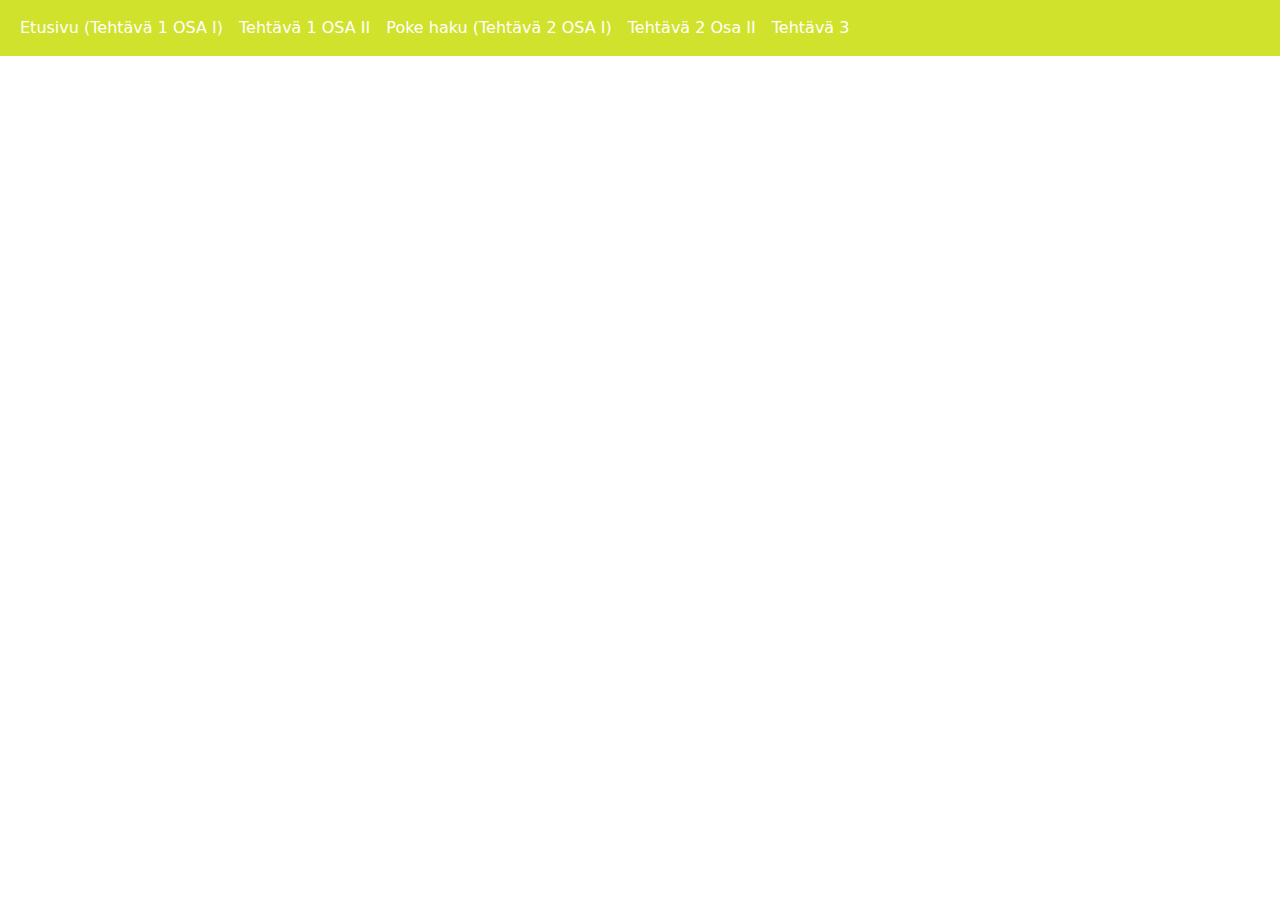
<file: json-tehtävä/index.html>
<!DOCTYPE html>
<html lang="en">
<head>
    <title>JSON Example</title> 
    <meta charset="utf-8">
    <meta name="viewport" content="width=device-width, initial-scale=1">
    <link rel="stylesheet" href="style.css">

    <!--Bootstrap CSS ja JS linkitys--> 
        <link href="https://cdn.jsdelivr.net/npm/bootstrap@5.3.3/dist/css/bootstrap.min.css" rel="stylesheet">
        <script src="https://cdn.jsdelivr.net/npm/bootstrap@5.3.3/dist/js/bootstrap.bundle.min.js"></script>

</head>
<style>
    img{
        width: 100%;
    }
</style>
<body>
    <nav class="navbar navbar-expand-sm navbar-custom">
        <div class="container-fluid">
            <!-- Hampparivalikko -->
            <button class="navbar-toggler" type="button" data-bs-toggle="collapse" data-bs-target="#collapsibleNavbar">
                <span class="navbar-toggler-icon"></span>
            </button>
            <div class="collapse navbar-collapse" id="collapsibleNavbar">
                <!-- Linkit -->
                <ul class="navbar-nav">
                    <li class="nav-item">
                        <a class="nav-link" href="index.html">Etusivu (Tehtävä 1 OSA I)</a>
                    </li>                   
                    <li class="nav-item">
                        <a class="nav-link" href="kolmas.html">Tehtävä 1 OSA II </a>
                    </li>
                    <li class="nav-item">
                        <a class="nav-link" href="poke.html">Poke haku (Tehtävä 2 OSA I)</a>
                    </li>
                    <li class="nav-item">
                        <a class="nav-link" href="eevee.html">Tehtävä 2 Osa II</a>
                    </li>
                    <li class="nav-item">
                        <a class="nav-link" href="saa.html">Tehtävä 3 </a>
                    </li>


                </ul>
            </div>
        </div>
    </nav>

    <main>
        <div id="vastaus"></div>

        <script>
            fetch('tietue.json')
                // JSON JS Olio muotoon
                .then(function (response) {
                    return response.json();
                })
                //Kutsutaan funktio kerro ja sille json vastaus
                .then(function (responseJson) {
                    kerro(responseJson);
                })
                // Jos tuli virhe
                .catch(function (error) {
                    document.getElementById("vastaus").innerHTML = tiedot;
                })
            // funktio joka hakee tiedon ja kirjoittaa ne sivulle
            function kerro(obj) {
                let tiedot = "<h1>" + obj.otsikko + "</h1><br>"
                + obj.kuvaus + "<br><hr>"
                + "<p><img src=" + obj.kuva + "></p>";
                + "<h3>" + "Opintojakso" + "</h3>" + "Nimi: " + obj.opintojakso.nimi + "<br>"
                + "Tunnus: " + obj.opintojakso.tunnus + "<br>"
                + "Opintopisteet: " + obj.opintojakso.opintopisteet + "<br>";

                for(let i=0; i < length.obj.tekniikka.length; i++){
                    tiedot += "<b>Aihe: " + obj.tekniikat[i].aihe + "</b>";
                    tiedot += " <a href=" + obj.tekniikat[i].linkki + ">" + obj.tekniikat[i].linkki + "</a>" + "<br>";
                }
                tiedot += "</p>";

                document.getElementById("vastaus").innerHTML = tiedot;
            }
        </script>
    </main>

</body>
</html>
</file>
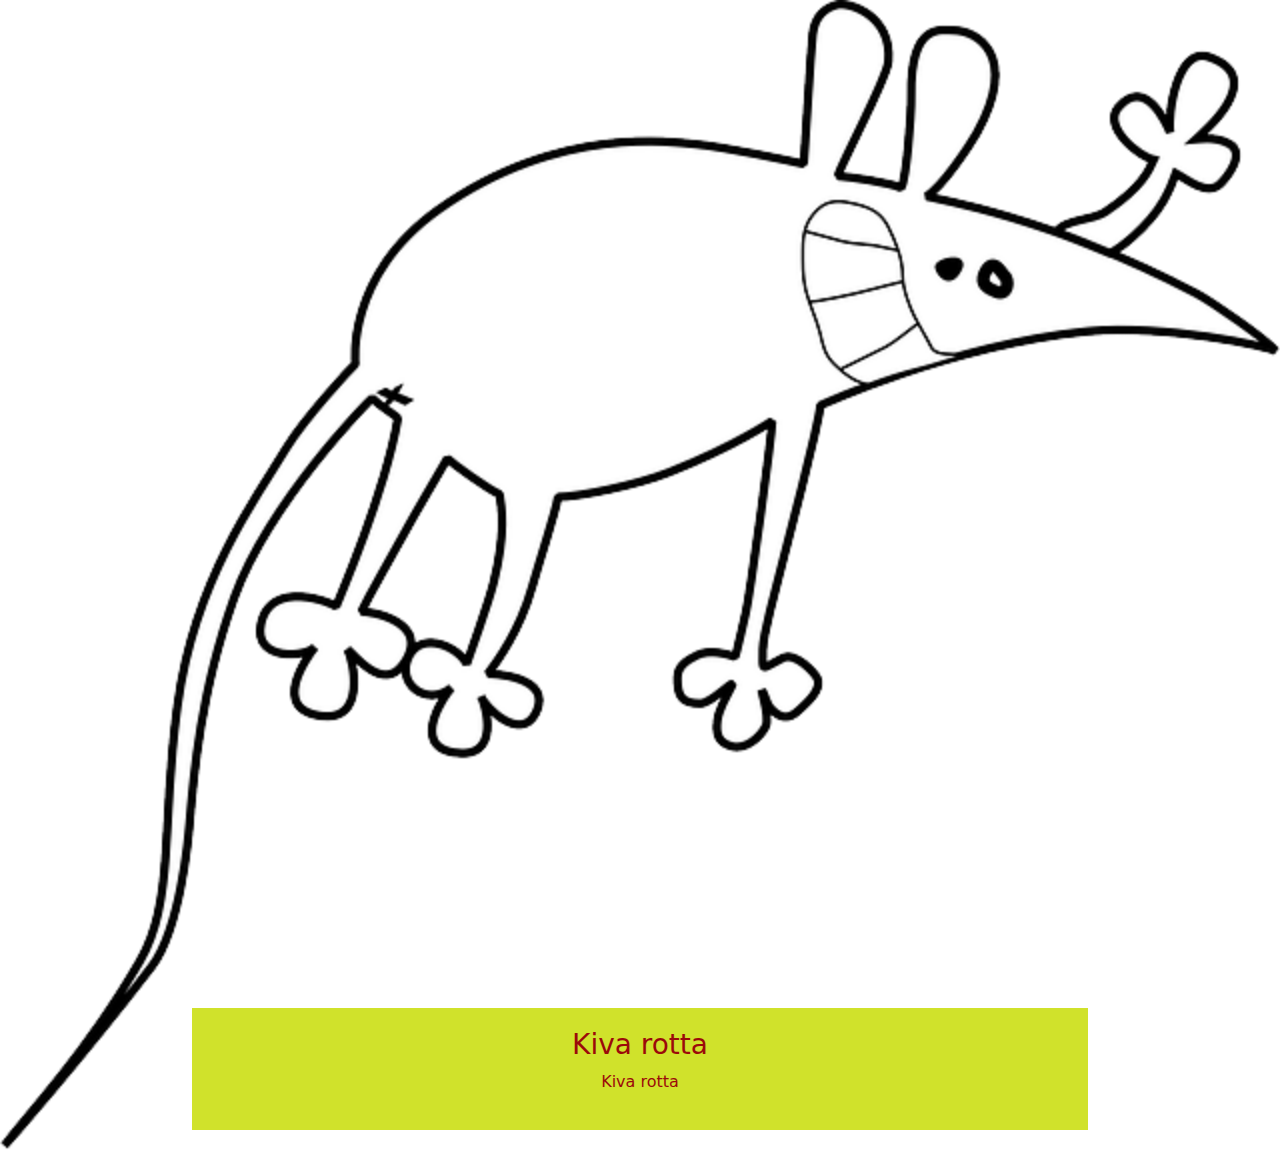
<file: digit/carusel.html>
<!DOCTYPE html>
<html lang="en">
<head>
    <meta charset="UTF-8">
    <meta name="viewport" content="width=device-width, initial-scale=1.0">
    <title>Document</title>
    <link href="https://cdn.jsdelivr.net/npm/bootstrap@5.3.3/dist/css/bootstrap.min.css" rel="stylesheet">
    <script src="https://cdn.jsdelivr.net/npm/bootstrap@5.3.3/dist/js/bootstrap.bundle.min.js"></script>
    <link rel="stylesheet" href="style.css">
</head>
<body>
    <div id="carouselExample" class="carousel slide">
        <div class="carousel-inner">
          <div class="carousel-item active">
            <img src="mouse2.png" class="d-block w-100" alt="...">
            <div class="carousel-caption">
              <h3>Kiva rotta</h3>
              <p>Kiva rotta</p>
            </div>
          </div>
          <div class="carousel-item">
            <img src="mouse2.png" class="d-block w-100" alt="...">
            <div class="carousel-caption">
              <h3>Kiva rotta</h3>
              <p>Kiva rotta</p>
            </div>
          </div>
          <div class="carousel-item">
            <img src="mouse.png" class="d-block w-100" alt="...">
            <div class="carousel-caption">
              <h3>Kiva rotta väreissä</h3>
              <p>Kiva rotta väreissä</p>
            </div>
          </div>
        </div>
        <button class="carousel-control-prev" type="button" data-bs-target="#carouselExample" data-bs-slide="prev">
          <span class="carousel-control-prev-icon" aria-hidden="true"></span>
          <span class="visually-hidden">Previous</span>
        </button>
        <button class="carousel-control-next" type="button" data-bs-target="#carouselExample" data-bs-slide="next">
          <span class="carousel-control-next-icon" aria-hidden="true"></span>
          <span class="visually-hidden">Next</span>
        </button>
      </div>
</body>
</html>
</file>
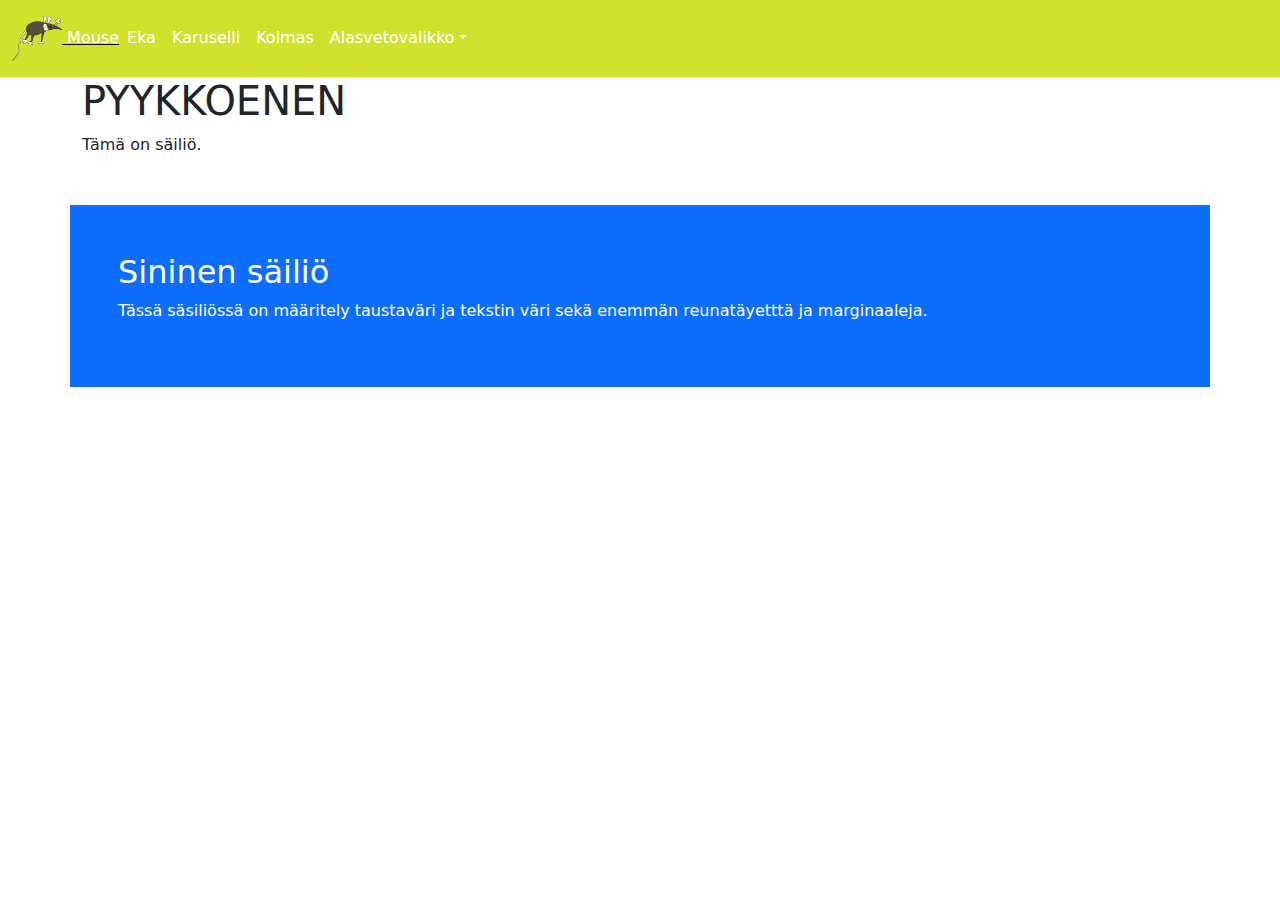
<file: digit/jotain.html>
<!DOCTYPE html>
<html lang="en">
<head>
    <meta charset="UTF-8">
    <meta name="viewport" content="width=device-width, initial-scale=1.0">
    <title>Document</title>
    <link href="https://cdn.jsdelivr.net/npm/bootstrap@5.3.3/dist/css/bootstrap.min.css" rel="stylesheet">
    <script src="https://cdn.jsdelivr.net/npm/bootstrap@5.3.3/dist/js/bootstrap.bundle.min.js"></script>
    <link rel="stylesheet" href="style.css">
</head>
<body>
    <nav class="navbar navbar-expand-sm navbar-custom">
        <div class="container-fluid">
            <div class="navi-brad navbar-text">
                <a href="#">
                        <img src="mouse.png" alt="Logo" width="50">
                    <span class="navbar-text"> Mouse </span>
                </a>
            </div>
            <button class="navbar-toggler" type="button" data-bs-toggle="collapse" data-bs-target="#collapsibleNavbar">
                <span class="navbar-toggler-icon"></span>
                </button>
                <div class="collapse navbar-collapse" id="collapsibleNavbar">

                
            <!-- Linkit -->
            <ul class="navbar-nav">
                
                <li class="nav-item">
                    <a class="nav-link" href="#">Eka</a>
                </li>
                <li class="nav-item">
                    <a class="nav-link" href="carusel.html">Karuselli</a>
                </li>
                <li class="nav-item">
                    <a class="nav-link" href="#">Kolmas</a>
                </li>
    
                <li class="nav-item dropdown">
                    <a class="nav-link dropdown-toggle" href="#" role="button" data-bs-toggle="dropdown">Alasvetovalikko</a>
                        <ul class="dropdown-menu">
                        <li><a class="dropdown-item" href="#">Linkki</a></li>
                        <li><a class="dropdown-item" href="#">Ja toinen</a></li>
                        <li><a class="dropdown-item" href="#">Ja vielä yksi</a></li>
                        </ul>
                </li> 
                
            </ul>
        </div>
                
        </div> 
    </nav> 
        
            
        <div class="container">
            <h1>PYYKKOENEN</h1>
            <p>Tämä on säiliö.</p>
        </div>
        <div class="container p-5 my-5 bg-primary text-white">
            <h2>Sininen säiliö</h2>
            <p>Tässä säsiliössä on määritely taustaväri ja tekstin väri sekä enemmän reunatäyetttä ja marginaaleja.
        <div>
            
    </main>
    
</body>
</html>
</file>
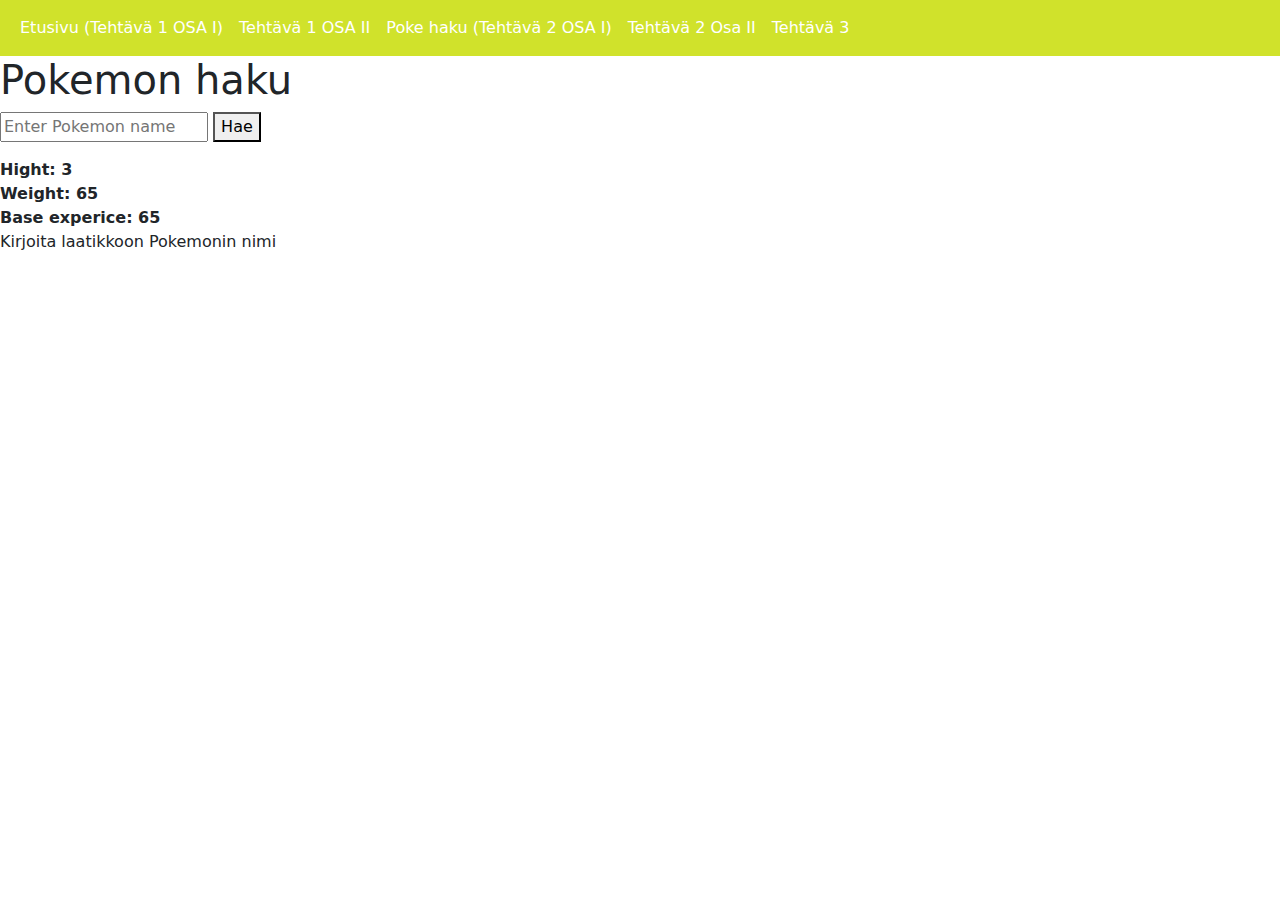
<file: json-tehtävä/eevee.html>
<!DOCTYPE html>
<html lang="en">
<head>
    <meta charset="UTF-8">
    <meta name="viewport" content="width=device-width, initial-scale=1.0">
    <title>Pokehaku</title>
    <link rel="stylesheet" href="style.css">
    <!-- Bootstrap CSS -->
    <link href="https://cdn.jsdelivr.net/npm/bootstrap@5.3.3/dist/css/bootstrap.min.css" rel="stylesheet">
    <script src="https://cdn.jsdelivr.net/npm/bootstrap@5.3.3/dist/js/bootstrap.bundle.min.js"></script>
</head>
<body>
    <nav class="navbar navbar-expand-sm navbar-custom">
        <div class="container-fluid">
            <!-- Hampparivalikko -->
            <button class="navbar-toggler" type="button" data-bs-toggle="collapse" data-bs-target="#collapsibleNavbar">
                <span class="navbar-toggler-icon"></span>
            </button>
            <div class="collapse navbar-collapse" id="collapsibleNavbar">
                <!-- Linkit -->
                <ul class="navbar-nav">
                    <li class="nav-item">
                        <a class="nav-link" href="index.html">Etusivu (Tehtävä 1 OSA I)</a>
                    </li>                   
                    <li class="nav-item">
                        <a class="nav-link" href="kolmas.html">Tehtävä 1 OSA II </a>
                    </li>
                    <li class="nav-item">
                        <a class="nav-link" href="poke.html">Poke haku (Tehtävä 2 OSA I)</a>
                    </li>
                    <li class="nav-item">
                        <a class="nav-link" href="eevee.html">Tehtävä 2 Osa II</a>
                    </li>
                    <li class="nav-item">
                        <a class="nav-link" href="saa.html">Tehtävä 3 </a>
                    </li>


                </ul>
            </div>
        </div>
    </nav>

    
    <h1>Pokemon haku</h1>
        <p>
            <!-- haku ja button -->
            <input type="text" id="pokemonName" placeholder="Enter Pokemon name">
            <button onclick="poke()">Hae</button><br>
            <p id="back"></p>
            <div><b>
                Hight: 3 <br>
                Weight: 65 <br>
                Base experice: 65 <br>
                
                </b>

            </div>
            
        
        <div id="nimi">Kirjoita laatikkoon Pokemonin nimi</div>
        <p id="kuva2"></p>

        <script>
            function poke() {
                const pokeName = document.getElementById("pokemonName").value.toLowerCase();
                let name = document.getElementById("pokemonName").value;
                fetch(`https://pokeapi.co/api/v2/pokemon/${pokeName}`)
                    .then(function (response) {
                        return response.json();
                    })
                    .then(function (responseJson) {
                        pokekuva(responseJson);
                    })
                    .catch(function (error) {
                        document.getElementById("vastaus").innerHTML = "<p>Tietoa ei pystytä hakemaan</p>";
                    })
                function pokekuva(obj) {
                    let pokeurl = obj.sprites.front_default;
                    document.getElementById("kuva2").innerHTML = "<img src=" + pokeurl + " id='pokeImage'>";
                    document.getElementById("nimi").innerHTML = "<b>" + name + "</b>";
                    document.getElementById("back").innerHTML = "<button onclick=" + "flip()" + ">" + "käännä" + "</button>";
                   // document.getElementById("pokemonName").value = "";
                }
            }

            function flip() {
                const pokeName = document.getElementById("pokemonName").value.toLowerCase();
                let name = document.getElementById("pokemonName").value;
                fetch(`https://pokeapi.co/api/v2/pokemon/${pokeName}`)
                    .then(function (response) {
                        return response.json();
                    })
                    .then(function (responseJson) {
                        pokeback(responseJson);
                    })
                    .catch(function (error) {
                        document.getElementById("vastaus").innerHTML = "<p>Tietoa ei pystytä hakemaan</p>";
                    })
                 
            function pokeback(obj) {                             
                        let pokeurl = obj.sprites.back_default;
                        document.getElementById("kuva2").innerHTML = "<img src=" + pokeurl + " id='pokeImage'>";
                    }
                }
            
        </script>
</body>
</html>
</file>
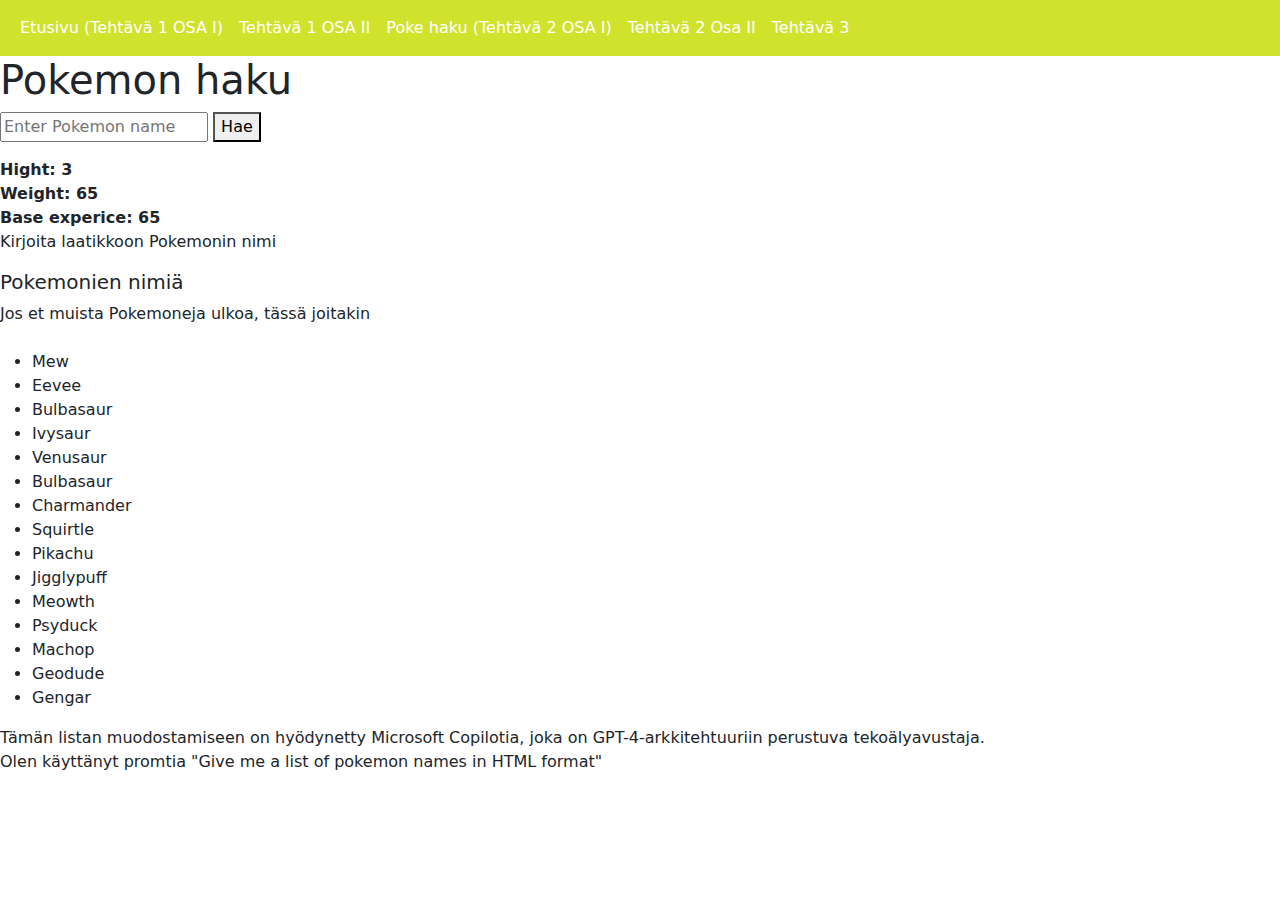
<file: json-tehtävä/poke.html>
<!DOCTYPE html>
<html lang="en">
<head>
    <meta charset="UTF-8">
    <meta name="viewport" content="width=device-width, initial-scale=1.0">
    <title>Pokehaku</title>
    <link rel="stylesheet" href="style.css">
    <!-- Bootstrap CSS -->
    <link href="https://cdn.jsdelivr.net/npm/bootstrap@5.3.3/dist/css/bootstrap.min.css" rel="stylesheet">
    <script src="https://cdn.jsdelivr.net/npm/bootstrap@5.3.3/dist/js/bootstrap.bundle.min.js"></script>
</head>
<body>
    <nav class="navbar navbar-expand-sm navbar-custom">
        <div class="container-fluid">
            <!-- Hampparivalikko -->
            <button class="navbar-toggler" type="button" data-bs-toggle="collapse" data-bs-target="#collapsibleNavbar">
                <span class="navbar-toggler-icon"></span>
            </button>
            <div class="collapse navbar-collapse" id="collapsibleNavbar">
                <!-- Linkit -->
                <ul class="navbar-nav">
                    <li class="nav-item">
                        <a class="nav-link" href="index.html">Etusivu (Tehtävä 1 OSA I)</a>
                    </li>                   
                    <li class="nav-item">
                        <a class="nav-link" href="kolmas.html">Tehtävä 1 OSA II </a>
                    </li>
                    <li class="nav-item">
                        <a class="nav-link" href="poke.html">Poke haku (Tehtävä 2 OSA I)</a>
                    </li>
                    <li class="nav-item">
                        <a class="nav-link" href="eevee.html">Tehtävä 2 Osa II</a>
                    </li>
                    <li class="nav-item">
                        <a class="nav-link" href="saa.html">Tehtävä 3 </a>
                    </li>


                </ul>
            </div>
        </div>
    </nav>

    
    <h1>Pokemon haku</h1>
        <p>
            <input type="text" id="pokemonName" placeholder="Enter Pokemon name">
            <button onclick="poke()">Hae</button><br>
            <p id="back"></p>
            <div><b>
                Hight: 3 <br>
                Weight: 65 <br>
                Base experice: 65 <br>
                
                </b>

            </div>
            
        
        <div id="nimi">Kirjoita laatikkoon Pokemonin nimi</div>
        <p id="kuva2"></p>
        <p>
        <h5>Pokemonien nimiä</h5>
        <div>Jos et muista Pokemoneja ulkoa, tässä joitakin
        <br><br>
        </div>
        <ul>
            <li>Mew</li>
            <li>Eevee</li>
            <li>Bulbasaur</li>
            <li>Ivysaur</li>
            <li>Venusaur</li>
            <li>Bulbasaur</li>
            <li>Charmander</li>
            <li>Squirtle</li>
            <li>Pikachu</li>
            <li>Jigglypuff</li>
            <li>Meowth</li>
            <li>Psyduck</li>
            <li>Machop</li>
            <li>Geodude</li>
            <li>Gengar</li>
        </ul>
        Tämän listan muodostamiseen on hyödynetty Microsoft Copilotia, joka on GPT-4-arkkitehtuuriin perustuva tekoälyavustaja.<br>
        Olen käyttänyt promtia "Give me a list of pokemon names in HTML format" 
        </p>

        <script>
            function poke() {
                const pokeName = document.getElementById("pokemonName").value.toLowerCase();
                let name = document.getElementById("pokemonName").value;
                fetch(`https://pokeapi.co/api/v2/pokemon/${pokeName}`)
                    .then(function (response) {
                        return response.json();
                    })
                    .then(function (responseJson) {
                        pokekuva(responseJson);
                    })
                    .catch(function (error) {
                        document.getElementById("vastaus").innerHTML = "<p>Tietoa ei pystytä hakemaan</p>";
                    })
                function pokekuva(obj) {
                    let pokeurl = obj.sprites.front_default;
                    document.getElementById("kuva2").innerHTML = "<img src=" + pokeurl + " id='pokeImage'>";
                    document.getElementById("nimi").innerHTML = "<b>" + name + "</b>";
                    document.getElementById("back").innerHTML = "<button onclick=" + "flip()" + ">" + "käännä" + "</button>";
                   // document.getElementById("pokemonName").value = "";
                }
            }

            function flip() {
                const pokeName = document.getElementById("pokemonName").value.toLowerCase();
                let name = document.getElementById("pokemonName").value;
                fetch(`https://pokeapi.co/api/v2/pokemon/${pokeName}`)
                    .then(function (response) {
                        return response.json();
                    })
                    .then(function (responseJson) {
                        pokeback(responseJson);
                    })
                    .catch(function (error) {
                        document.getElementById("vastaus").innerHTML = "<p>Tietoa ei pystytä hakemaan</p>";
                    })
                 
            function pokeback(obj) {                             
                        let pokeurl = obj.sprites.back_default;
                        document.getElementById("kuva2").innerHTML = "<img src=" + pokeurl + " id='pokeImage'>";
                    }
                }
            
        </script>
</body>
</html>
</file>
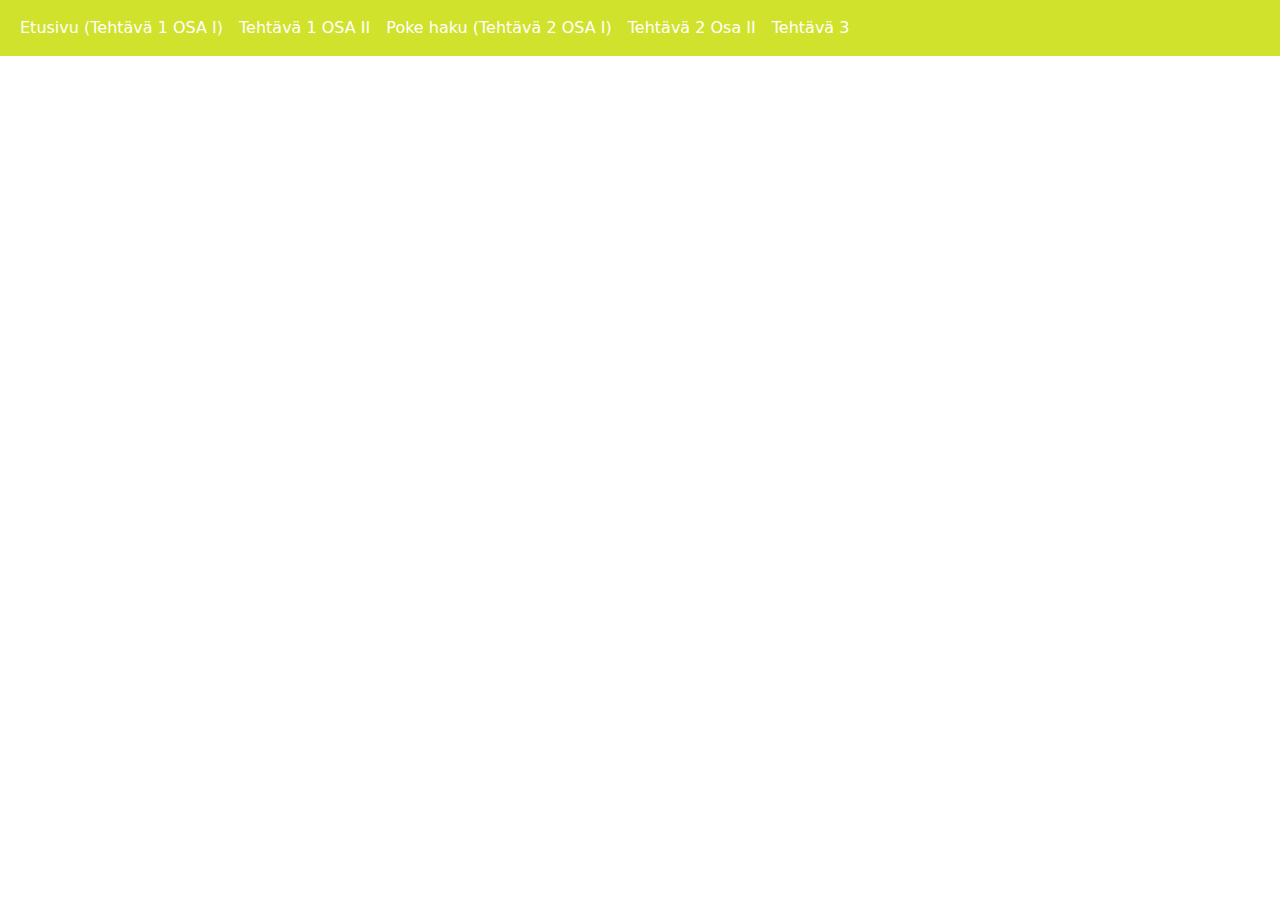
<file: json-tehtävä/saa.html>
<!DOCTYPE html>
<html lang="en">
<head>
    <title>Sää tehtävä</title>
    <meta charset="utf-8">
    <meta name="viewport" content="width=device-width, initial-scale=1">
    <link rel="stylesheet" href="style.css">

    <!--Bootstrap CSS ja JS linkitys-->
    <link href="https://cdn.jsdelivr.net/npm/bootstrap@5.3.3/dist/css/bootstrap.min.css" rel="stylesheet">
    <script src="https://cdn.jsdelivr.net/npm/bootstrap@5.3.3/dist/js/bootstrap.bundle.min.js"></script>
</head>
<body>
    <nav class="navbar navbar-expand-sm navbar-custom">
        <div class="container-fluid">
            <!-- Hampparivalikko -->
            <button class="navbar-toggler" type="button" data-bs-toggle="collapse" data-bs-target="#collapsibleNavbar">
                <span class="navbar-toggler-icon"></span>
            </button>
            <div class="collapse navbar-collapse" id="collapsibleNavbar">
                <!-- Linkit -->
                <ul class="navbar-nav">
                    <li class="nav-item">
                        <a class="nav-link" href="index.html">Etusivu (Tehtävä 1 OSA I)</a>
                    </li>
                    <li class="nav-item">
                        <a class="nav-link" href="kolmas.html">Tehtävä 1 OSA II </a>
                    </li>
                    <li class="nav-item">
                        <a class="nav-link" href="poke.html">Poke haku (Tehtävä 2 OSA I)</a>
                    </li>
                    <li class="nav-item">
                        <a class="nav-link" href="eevee.html">Tehtävä 2 Osa II</a>
                    </li>
                    <li class="nav-item">
                        <a class="nav-link" href="saa.html">Tehtävä 3 </a>
                    </li>


                </ul>
            </div>
        </div>
    </nav>

    
    <p id="kuva2"></p>
    <p id="test"></p>
    <img id="weather-icon" width="70px">


    <script>         

            fetch('https://api.openweathermap.org/data/2.5/weather?id=658225&appid=665ecd56dfc08dbb50feb8b8f5034e28&lang=fi&units=metric')
                    .then(function (response) {
                        return response.json();
                    })
                    .then(function (responseJson) {
                        saa(responseJson);
                    })
                    .catch(function (error) {
                        document.getElementById("vastaus").innerHTML = "<p>Tietoa ei pystytä hakemaan</p>";
                    })

                function saa(obj) {
                    document.getElementById("kuva2").innerHTML =  "<br> <h2>Sää</h2>" + obj.weather[0].main + "<br> <h2>Lämpötila</h2>" + obj.main.temp + "<br> <h2>Tuuli</h2>" + obj.wind.speed;

                    var iconCode = obj.weather[0].icon;

                   

                  
                    var iconUrl = "https://openweathermap.org/img/wn/"+ iconCode + ".png";
                     

                    document.getElementById("weather-icon").src = iconUrl;


                }



    </script>
</body>
</html>
</file>
<file: json-tehtävä/style.css>
.navbar-custom {
    background-color:rgb(208, 226, 43);	}
    /* tekstin väri */
    .navbar-custom .navbar-text{
    color:#ffffff;
    }
    /* linkin väri */
    .navbar-custom .navbar-nav .nav-link {
    color:#ffffff;;
    }
    /* aktiivisen & hover-linkin väri */ 
    .navbar-custom .nav-item.active .nav-link,
    .navbar-custom .nav-item:hover .nav-link {
    color: #1512df;
    }
</file>
<file: digit/style.css>
/* taustan väri */
.navbar-custom {
    background-color:rgb(208, 226, 43);	}
    /* ekstin väri */
    .navbar-custom .navbar-text{
    color:#ffffff;
    }
    /* linkin väri */
    .navbar-custom .navbar-nav .nav-link {
    color:#ffffff;;
    }
    /* aktiivisen & hover-linkin väri */ 
    .navbar-custom .nav-item.active .nav-link,
    .navbar-custom .nav-item:hover .nav-link {
    color: #1512df;
    }
    
    .carousel-caption {
        color: #9b0a0a;
        background-color: rgb(208, 226, 43);
    }
</file>
